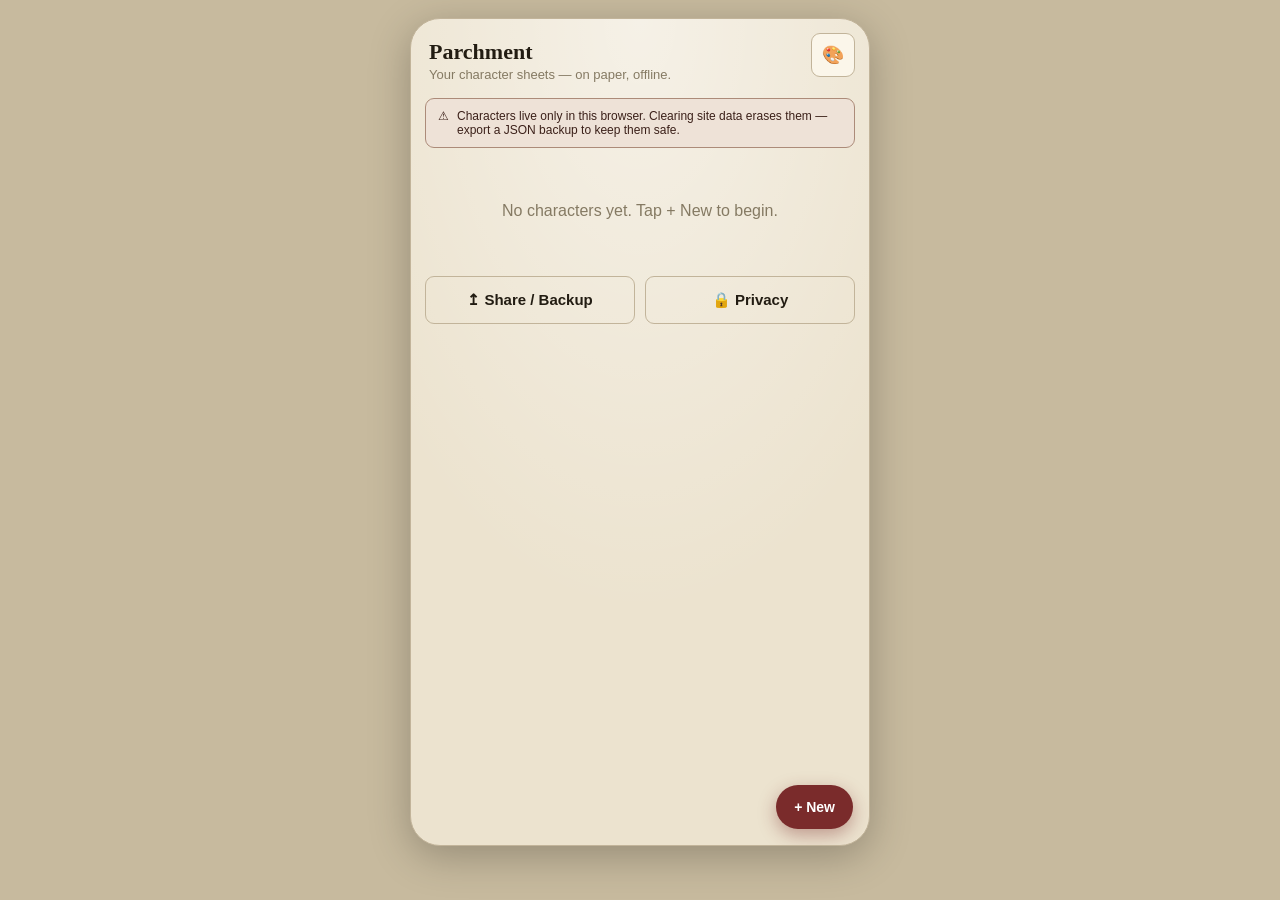
<file: app/index.html>
<!DOCTYPE html>
<html lang="en">
<head>
  <meta charset="UTF-8" />
  <meta name="viewport" content="width=device-width, initial-scale=1, viewport-fit=cover, maximum-scale=1, user-scalable=no" />
  <meta name="theme-color" content="#7a2b2b" />
  <meta name="apple-mobile-web-app-capable" content="yes" />
  <meta name="apple-mobile-web-app-status-bar-style" content="black-translucent" />
  <meta name="apple-mobile-web-app-title" content="Parchment" />

  <title>Parchment — D&D Character Sheets</title>
  <meta name="description" content="Build and use tabletop-RPG character sheets. A generic value/formula/dice engine with an editable D&D 5e preset. Works offline, installable, no accounts, no tracking." />
  <link rel="canonical" href="https://parchment-character-sheets.netlify.app/" />

  <!-- Icons -->
  <link rel="icon" href="./icon.svg" type="image/svg+xml" />
  <link rel="icon" href="./favicon-32.png" sizes="32x32" type="image/png" />
  <link rel="apple-touch-icon" href="./apple-touch-icon.png" />
  <link rel="mask-icon" href="./icon.svg" color="#7a2b2b" />
  <link rel="manifest" href="./manifest.webmanifest" />

  <!-- Open Graph (Facebook, iMessage, Slack, Discord, etc.) -->
  <meta property="og:type" content="website" />
  <meta property="og:site_name" content="Parchment" />
  <meta property="og:title" content="Parchment — D&D Character Sheets" />
  <meta property="og:description" content="Offline, installable character-sheet builder: generic value/formula/dice engine + editable D&D 5e preset. No accounts, no tracking — your data stays on your device." />
  <meta property="og:url" content="https://parchment-character-sheets.netlify.app/" />
  <meta property="og:image" content="https://parchment-character-sheets.netlify.app/og-image.png" />
  <meta property="og:image:width" content="1200" />
  <meta property="og:image:height" content="630" />
  <meta property="og:image:alt" content="Parchment — D&D character sheets, offline, no accounts" />

  <!-- Twitter / X -->
  <meta name="twitter:card" content="summary_large_image" />
  <meta name="twitter:title" content="Parchment — D&D Character Sheets" />
  <meta name="twitter:description" content="Offline, installable character-sheet builder with an editable D&D 5e preset. No accounts, no tracking." />
  <meta name="twitter:image" content="https://parchment-character-sheets.netlify.app/og-image.png" />

  <link rel="stylesheet" href="./styles.css" />
</head>
<body>
  <div id="app"></div>
  <input id="file-input" type="file" accept="application/json,.json" hidden />
  <script type="module" src="./app.js"></script>
  <script>
    if ('serviceWorker' in navigator) {
      window.addEventListener('load', () => navigator.serviceWorker.register('./sw.js').catch(() => {}));
    }
  </script>
</body>
</html>
</file>
<file: app/styles.css>
/* Parchment — aged paper + ink + a single oxblood accent (SPEC §8.3).
   Bold in one place, quiet everywhere else. System font stack, no CDN. */
:root {
  /* Default "5e Sheet" scheme — warm cream paper, near-black ink, boxed dark
     rules, single oxblood accent. Alternate schemes override these below via
     [data-theme=...] on <html>. */
  --ink: #221c12;
  --paper: #ece3cf;
  --card: #fbf6ea;
  --line: #c2b49a;
  --muted: #857a63;
  --oxblood: #7a2b2b;
  --surround: #c7ba9e;              /* area around the phone frame */
  --sheen: rgba(255,255,255,0.5);   /* top gloss inside the frame */
  /* Heavier, darker box border — derived from ink so it adapts per theme. */
  --border: color-mix(in srgb, var(--ink) 26%, var(--line));
  --radius: 9px;
  --gap: 10px;
  --font: -apple-system, BlinkMacSystemFont, "Segoe UI", Roboto, Helvetica, Arial, sans-serif;
  --mono: ui-monospace, SFMono-Regular, "SF Mono", Menlo, Consolas, monospace;
  /* Serif display face for the printed-character-sheet feel (big numbers,
     headings, dice). Self-hosted system serifs only — no web fonts. */
  --display: "Iowan Old Style", "Palatino Linotype", Palatino, "Book Antiqua", Georgia, serif;
}

/* --- Alternate colour schemes (user-selectable in Settings) --------------- */
[data-theme="midnight"] {
  --ink: #ece6da; --paper: #221d19; --card: #2c2622; --line: #42382f; --muted: #9c8f7f;
  --oxblood: #d0704a; --surround: #0e0b09; --sheen: rgba(255,255,255,0.04);
}
[data-theme="forest"] {
  --ink: #212a1d; --paper: #e7ece0; --card: #f7faf2; --line: #bac6aa; --muted: #78846b;
  --oxblood: #436f3c; --surround: #c7cfbe;
}
[data-theme="ocean"] {
  --ink: #1c2530; --paper: #e5ecf0; --card: #f4f9fb; --line: #a9bac6; --muted: #6c7c86;
  --oxblood: #256b7a; --surround: #bcc7cf;
}
[data-theme="rose"] {
  --ink: #2c2125; --paper: #f3e8eb; --card: #fdf7f9; --line: #d7bac2; --muted: #8a757e;
  --oxblood: #a63b5e; --surround: #dcc7cc;
}

* { box-sizing: border-box; -webkit-tap-highlight-color: transparent; }
html, body { margin: 0; height: 100%; }
body {
  font-family: var(--font);
  color: var(--ink);
  background: var(--surround);
  overscroll-behavior: none;
}
button {
  font-family: inherit; color: inherit; cursor: pointer;
  touch-action: manipulation;            /* kill the 300ms tap delay / double-tap zoom */
  -webkit-user-select: none; user-select: none;  /* no text/emoji selection on long-press */
  -webkit-touch-callout: none;           /* no iOS long-press callout menu */
}
/* Tappable non-button elements get the same fast-tap behaviour. */
.wdg.tappable, .charrow, .tab { touch-action: manipulation; }
input, textarea, select { font-family: inherit; font-size: 16px; }

#app { height: 100%; }

/* Phone frame — on wide screens, show a centered device; on a phone, fill. */
.frame {
  position: relative;
  max-width: 460px;
  margin: 0 auto;
  height: 100%;
  display: flex;
  flex-direction: column;
  background: var(--paper);
  background-image:
    radial-gradient(120% 120% at 50% 0%, var(--sheen), transparent 60%);
  box-shadow: 0 10px 40px rgba(0,0,0,0.25);
  overflow: hidden;
}
@media (min-width: 480px) {
  body { padding: 18px 0; }
  #app { height: calc(100% - 36px); }
  .frame { border-radius: 30px; border: 1px solid var(--line); }
}

/* Faint graph-paper grid: only in edit mode, fades in play mode (§8.3). */
.sheet {
  position: relative;
  flex: 1;
  overflow-y: auto;
  overflow-x: hidden;
  padding: var(--gap);
  scroll-behavior: smooth;
}
.sheet::before {
  content: "";
  position: absolute;
  inset: 0;
  pointer-events: none;
  background-image:
    linear-gradient(var(--line) 1px, transparent 1px),
    linear-gradient(90deg, var(--line) 1px, transparent 1px);
  background-size: 22px 22px;
  opacity: 0;
  transition: opacity 0.4s ease;
}
.frame.edit .sheet::before { opacity: 0.35; }

/* App bar */
.appbar {
  display: flex; align-items: center; gap: 10px;
  padding: 12px 14px calc(12px + env(safe-area-inset-top)) 14px;
  padding-top: max(12px, env(safe-area-inset-top));
  border-bottom: 1px solid var(--line);
  background: linear-gradient(var(--paper), rgba(239,233,221,0.85));
  backdrop-filter: blur(6px);
}
.appbar .name { font-family: var(--display); flex: 1; font-weight: 650; font-size: 18px; letter-spacing: 0.2px; }
.appbar .name .sub { display: block; font-weight: 400; font-size: 11px; color: var(--muted); text-transform: uppercase; letter-spacing: 1px; }
.iconbtn {
  border: 1px solid var(--line); background: var(--card);
  width: 44px; height: 44px; border-radius: var(--radius);
  font-size: 18px; display: grid; place-items: center; padding: 0;
}
.iconbtn:active { transform: scale(0.94); }

/* Play/Edit toggle */
.toggle { display: inline-flex; border: 1px solid var(--line); border-radius: 999px; background: var(--card); overflow: hidden; }
.toggle button { border: 0; background: transparent; padding: 0 16px; min-height: 44px; font-size: 14px; font-weight: 600; color: var(--muted); }
.toggle button.on { background: var(--oxblood); color: #fff; }

/* Page tabs + dots */
.pagebar { display: flex; align-items: center; gap: 8px; padding: 8px 12px; border-bottom: 1px solid var(--line); overflow-x: auto; }
.tab { flex: none; display: inline-flex; align-items: center; min-height: 44px; border: 1px solid var(--line); background: var(--card); padding: 0 16px; border-radius: 999px; font-size: 14px; color: var(--muted); }
.tab.on { color: var(--ink); border-color: var(--ink); font-weight: 600; }
.tab.add { color: var(--oxblood); border-style: dashed; }
.dots { display: flex; gap: 6px; justify-content: center; padding: 8px 0 4px; }
.dot { width: 7px; height: 7px; border-radius: 50%; background: var(--line); }
.dot.on { background: var(--oxblood); }

/* Widget grid — 4-column fine grid (§8.1). Columns 1–4 (1 = half of the old
   "small"); rows are a growable floor so tall faces never clip. */
.grid { display: grid; grid-template-columns: repeat(4, 1fr); grid-auto-rows: minmax(40px, auto); gap: var(--gap); align-content: start; }
.wdg {
  position: relative;
  background: var(--card);
  border: 1.5px solid var(--border);
  border-radius: var(--radius);
  min-height: 0;
  padding: 10px 12px;
  display: flex; flex-direction: column; justify-content: center;
  box-shadow: 0 1px 0 rgba(0,0,0,0.03);
  overflow: hidden;
}
.wdg.tappable { cursor: pointer; }
.wdg.tappable:active { transform: scale(0.985); }
.wdg .wl { font-size: 11px; text-transform: uppercase; letter-spacing: 0.8px; color: var(--muted); }
.wdg .wv { font-family: var(--display); font-size: 30px; font-weight: 650; line-height: 1.05; margin-top: 2px; }
.wdg .wv.text { font-size: 18px; font-weight: 550; }
.wdg .ws { font-size: 12px; color: var(--muted); margin-top: 2px; }
.wdg .marker { position: absolute; top: 8px; right: 10px; font-size: 13px; color: var(--oxblood); }
/* Proficiency dot (official-sheet style): hollow ring / filled when proficient. */
.wdg.has-prof .wl { padding-left: 22px; }
.wdg .profdot { position: absolute; top: 9px; left: 8px; width: 16px; height: 16px; padding: 0; border-radius: 50%; border: 2px solid var(--border); background: transparent; }
.wdg .profdot.on { background: var(--oxblood); border-color: var(--oxblood); box-shadow: inset 0 0 0 2px var(--card); }
.wdg .profdot:active { transform: scale(0.88); }
.wdg .profdot::after { content: ""; position: absolute; inset: -11px; }   /* ~40px touch target */
.wdg .wv.err { color: var(--oxblood); font-size: 20px; }
.wdg.num input {
  width: 100%; border: 0; background: transparent; font-size: 30px; font-weight: 650;
  color: var(--ink); padding: 0; margin-top: 2px; -moz-appearance: textfield;
}
.wdg.num input:focus { outline: none; border-bottom: 2px solid var(--oxblood); }
.wdg .editnum { position: absolute; bottom: 6px; right: 8px; border: 1px solid var(--line); background: var(--paper); border-radius: 6px; font-size: 13px; line-height: 1; padding: 6px 9px; color: var(--muted); }
.wdg .editnum:active { transform: scale(0.92); }
.wdg input.inlinenum { width: 100%; border: 0; border-bottom: 2px solid var(--oxblood); background: transparent; font-size: 30px; font-weight: 650; color: var(--ink); padding: 0; margin-top: 2px; -moz-appearance: textfield; }
.wdg input.inlinenum:focus { outline: none; }
.wdg textarea { width: 100%; border: 0; background: transparent; resize: none; color: var(--ink); font-size: 15px; }
.wdg textarea:focus { outline: none; }
.wdg.label { background: transparent; border: 0; box-shadow: none; min-height: 0; padding: 12px 4px 2px; justify-content: end; }
.wdg.label .lbl { font-size: 12px; text-transform: uppercase; letter-spacing: 1.5px; color: var(--oxblood); font-weight: 700; border-bottom: 1px solid var(--line); padding-bottom: 6px; }

/* Edit-mode widget chrome — index cards. Move handle centered; a gear and a
   resize icon sit in the corners. Size is set on the card, not in a menu. */
.frame.edit .wdg { border-style: dashed; overflow: visible; }
.frame.edit .wdg.editing { min-height: 52px; }
.wdg .drag.center {
  position: absolute; top: 50%; left: 50%; transform: translate(-50%, -50%);
  z-index: 3; color: var(--oxblood); font-size: 20px; line-height: 1; cursor: grab; touch-action: none;
  width: 40px; height: 40px; border-radius: 999px; display: grid; place-items: center;
  background: color-mix(in srgb, var(--card) 82%, transparent); border: 1px solid var(--line);
  box-shadow: 0 1px 4px rgba(0,0,0,0.15);
}
.wdg .drag.center:active { cursor: grabbing; transform: translate(-50%, -50%) scale(0.92); }
.wdg .wbtn {
  position: absolute; z-index: 3; width: 30px; height: 30px; padding: 0; border-radius: 8px;
  border: 1px solid var(--line); background: var(--paper); color: var(--muted); font-size: 14px;
  display: grid; place-items: center; line-height: 1;
}
.wdg .wbtn.cfg { top: 4px; right: 4px; }
.wdg .wbtn.rz { top: 4px; left: 4px; }
.wdg .wbtn.rz.on { background: var(--oxblood); color: #fff; border-color: var(--oxblood); }
.wdg .wbtn:active { transform: scale(0.9); }
/* Invisible hit-area expanders so the small corner affordances hit ~44px on touch. */
.wdg .editnum::after, .wdg .wbtn::after { content: ""; position: absolute; inset: -8px; }
.wdg.dragging { opacity: 0.4; }
.wdg.dragover { outline: 2px solid var(--oxblood); outline-offset: 1px; }
.wdg.resizing { outline: 2px dashed var(--oxblood); outline-offset: 2px; }
/* Bottom-right corner grip shown while a card is in resize mode. */
.wdg .resizegrip {
  position: absolute; bottom: -2px; right: -2px; width: 26px; height: 26px; z-index: 4;
  cursor: nwse-resize; touch-action: none;
  background:
    linear-gradient(135deg, transparent 46%, var(--oxblood) 46%, var(--oxblood) 60%, transparent 60%, transparent 74%, var(--oxblood) 74%, var(--oxblood) 88%, transparent 88%);
  border-bottom-right-radius: var(--radius);
}
.wdg .resizegrip::after { content: ""; position: absolute; inset: -10px; }
.addtile {
  grid-column: span 4; border: 1.5px dashed var(--oxblood); background: transparent;
  border-radius: var(--radius); color: var(--oxblood); font-weight: 600; padding: 14px; font-size: 14px;
}

/* FAB */
.fab {
  position: absolute; right: 16px; bottom: 16px; z-index: 5;
  border: 0; background: var(--oxblood); color: #fff; border-radius: 999px;
  padding: 14px 18px; font-weight: 650; font-size: 14px; box-shadow: 0 6px 18px rgba(122,43,43,0.4);
}

/* Overlays / bottom sheets */
.scrim { position: fixed; inset: 0; background: rgba(30,26,22,0.5); display: grid; place-items: end center; z-index: 20; animation: fade 0.15s ease; }
.scrim.center { place-items: center; }
@keyframes fade { from { opacity: 0; } }
.sheetcard {
  width: 100%; max-width: 460px; background: var(--paper);
  border-radius: 18px 18px 0 0; padding: 18px 18px calc(18px + env(safe-area-inset-bottom));
  box-shadow: 0 -8px 40px rgba(0,0,0,0.3); animation: rise 0.2s ease;
  max-height: 88%; overflow-y: auto;
}
.scrim.center .sheetcard { border-radius: 18px; margin: 16px; }
/* Suppress the entrance animation on re-renders (only animate first mount). */
.scrim.no-anim, .scrim.no-anim .sheetcard { animation: none; }
@keyframes rise { from { transform: translateY(30px); } }
.sheetcard h2 { font-family: var(--display); margin: 0 0 4px; font-size: 18px; }
.sheetcard h2 + .desc { color: var(--muted); font-size: 13px; margin: 0 0 14px; }

/* Roll result */
.rollbig { font-family: var(--display); font-size: 52px; font-weight: 700; text-align: center; color: var(--oxblood); margin: 4px 0 8px; min-height: 56px; font-variant-numeric: tabular-nums; transition: opacity 0.15s ease; }
.rollbig.rolling { opacity: 0.4; }
.rollbreak { font-family: var(--mono); text-align: center; font-size: 15px; color: var(--ink); background: var(--card); border: 1px solid var(--line); border-radius: var(--radius); padding: 12px; transition: opacity 0.25s ease; }
.rollbreak.pending { opacity: 0; }
.rollbreak .op { color: var(--muted); }

/* Dice tray + tumbling dice (cosmetic; the value is the engine's real roll) */
.dice-tray { display: flex; flex-wrap: wrap; gap: 10px; justify-content: center; align-items: center; min-height: 60px; margin: 12px 0 6px; }
.die {
  width: 56px; height: 56px; border-radius: 14px; position: relative;
  display: grid; place-items: center; background: var(--card);
  border: 2.5px solid var(--oxblood); color: var(--ink); font-weight: 700;
  box-shadow: 0 2px 5px rgba(0,0,0,0.12);   /* flat, single soft shadow */
}
.die .dieface { font-family: var(--display); font-size: 25px; font-variant-numeric: tabular-nums; line-height: 1; }
.die .dielabel { position: absolute; bottom: 3px; right: 6px; font-size: 9px; font-weight: 700; color: var(--muted); }
.die.rolling { animation: die-wiggle 0.32s ease-in-out infinite; }
.die.settle { animation: die-pop 0.28s ease; }
@keyframes die-wiggle {   /* quick flat jitter, like the Google dice roller */
  0%   { transform: rotate(0deg) translateY(0); }
  20%  { transform: rotate(-12deg) translateY(-3px); }
  40%  { transform: rotate(10deg) translateY(0); }
  60%  { transform: rotate(-7deg) translateY(-2px); }
  80%  { transform: rotate(5deg) translateY(0); }
  100% { transform: rotate(0deg) translateY(0); }
}
@keyframes die-pop { 0% { transform: scale(0.82); } 60% { transform: scale(1.13); } 100% { transform: scale(1); } }
@media (prefers-reduced-motion: reduce) { .die.rolling { animation: none; } }

/* Appearance / theme picker */
.theme-grid { display: grid; grid-template-columns: 1fr 1fr; gap: 10px; margin-top: 6px; }
.theme-opt { display: flex; align-items: center; gap: 10px; text-align: left; border: 1px solid var(--line); border-radius: var(--radius); background: var(--card); padding: 10px; min-height: 60px; }
.theme-opt.on { border-color: var(--oxblood); box-shadow: 0 0 0 1px var(--oxblood); }
.theme-opt:active { transform: scale(0.98); }
.theme-preview { flex: none; width: 40px; height: 40px; border-radius: 9px; overflow: hidden; display: flex; border: 1px solid rgba(0,0,0,0.12); }
.theme-preview i { flex: 1; }
.theme-nm { font-weight: 600; font-size: 14px; }
.theme-opt .chk { margin-left: auto; color: var(--oxblood); font-weight: 700; }

/* Settings toggle switch */
.toggle-row { display: flex; align-items: center; justify-content: space-between; gap: 12px; margin-top: 16px; padding-top: 14px; border-top: 1px solid var(--line); }
.switch { flex: none; width: 52px; height: 30px; border-radius: 999px; border: 1px solid var(--line); background: var(--card); position: relative; padding: 0; transition: background 0.15s ease, border-color 0.15s ease; }
.switch .knob { position: absolute; top: 2px; left: 2px; width: 24px; height: 24px; border-radius: 50%; background: var(--muted); transition: left 0.16s ease, background 0.16s ease; }
.switch.on { background: var(--oxblood); border-color: var(--oxblood); }
.switch.on .knob { left: 24px; background: #fff; }

/* Detail overlay — the value shown big */
.detail-val { font-family: var(--display); font-size: 42px; font-weight: 700; text-align: center; color: var(--oxblood); margin: 4px 0 10px; font-variant-numeric: tabular-nums; word-break: break-word; }
.detail-val.err { font-size: 24px; }

/* Weapon / multi-roll face: a computed summary per roll (auto-updating) */
.rollrows { display: flex; flex-direction: column; gap: 4px; margin-top: 6px; }
.rollrow { display: flex; align-items: baseline; justify-content: space-between; gap: 10px; }
.rollrow .rn { font-size: 10px; text-transform: uppercase; letter-spacing: 0.7px; color: var(--muted); font-weight: 700; }
.rollrow .rp { font-size: 16px; font-weight: 700; font-variant-numeric: tabular-nums; }
.detail-rolls { margin: 6px 0 12px; gap: 8px; }
.detail-rolls .rn { font-size: 12px; }
.detail-rolls .rp { font-size: 22px; }

/* Stacked action buttons (detail: one Roll button per roll, then Close) */
.btncol { display: flex; flex-direction: column; gap: 10px; margin-top: 14px; }
.btncol .btn { flex: none; width: 100%; }

/* Rolls repeater in the value editor */
.rolledit { display: flex; gap: 6px; align-items: center; margin-bottom: 6px; }
.rolledit .rn-in { flex: 0 0 32%; width: auto; }
.rolledit .re-in { flex: 1; width: auto; }
.rolledit .rrm { flex: none; width: 40px; height: 44px; padding: 0; border: 1px solid var(--line); background: var(--card); border-radius: var(--radius); color: var(--oxblood); font-size: 20px; line-height: 1; }

/* Classic 5e ability box: big signed modifier + editable score pill */
.wdg.statface { align-items: center; text-align: center; }
.wdg.statface .wl { align-self: center; }
.statmod { font-family: var(--display); font-size: 40px; font-weight: 700; line-height: 1; margin: 2px 0 8px; }
.statmod.err { color: var(--oxblood); font-size: 22px; }
.statscore { border: 1.5px solid var(--border); background: var(--paper); border-radius: 999px; min-width: 48px; height: 34px; padding: 0 12px; font-family: var(--display); font-size: 17px; font-weight: 650; color: var(--ink); display: inline-grid; place-items: center; }
.statscore:active { transform: scale(0.95); }
.statscore.static:active { transform: none; }
.statface input.inlinenum { width: 72px; text-align: center; font-size: 22px; border-bottom: 2px solid var(--oxblood); margin: 0 auto; }

/* Live-editable single-line text face (editable-in-play) */
.wdg input.inlinetext-live { width: 100%; border: 0; border-bottom: 1px solid var(--line); background: transparent; font-family: var(--display); font-size: 18px; font-weight: 550; color: var(--ink); padding: 2px 0; margin-top: 2px; }
.wdg input.inlinetext-live:focus { outline: none; border-bottom-color: var(--oxblood); }

/* New-character start list + guided builder */
.startlist button { align-items: flex-start; }
.startlist .opt-t { font-weight: 650; font-size: 15px; }
.startlist .opt-d { font-size: 12px; color: var(--muted); margin-top: 2px; }
.wiz-steps { display: flex; gap: 6px; margin: 0 0 12px; flex-wrap: wrap; }
.wiz-step { font-size: 11px; font-weight: 700; letter-spacing: 0.4px; text-transform: uppercase; color: var(--muted); border: 1px solid var(--line); border-radius: 999px; padding: 4px 10px; }
.wiz-step.on { color: #fff; background: var(--oxblood); border-color: var(--oxblood); }
.wiz-step.done { color: var(--oxblood); border-color: var(--oxblood); }
.class-grid { display: grid; grid-template-columns: repeat(3, 1fr); gap: 6px; }
.class-grid button { min-height: 42px; border: 1px solid var(--line); background: var(--card); border-radius: var(--radius); font-size: 12px; font-weight: 600; color: var(--muted); padding: 4px; }
.class-grid button.on { background: var(--oxblood); color: #fff; border-color: var(--oxblood); }
.abrow { display: flex; align-items: center; gap: 10px; padding: 6px 0; border-bottom: 1px solid var(--line); }
.abrow .ab-l { flex: 0 0 40px; font-weight: 700; font-size: 13px; letter-spacing: 0.5px; }
.abrow .ab-v { flex: 0 0 34px; text-align: center; font-family: var(--display); font-size: 22px; font-weight: 700; font-variant-numeric: tabular-nums; }
.abrow .ab-m { flex: 1; text-align: right; font-family: var(--display); font-size: 18px; font-weight: 700; color: var(--oxblood); }
.abrow .step { flex: none; }
.review { border: 1px solid var(--line); border-radius: var(--radius); background: var(--card); padding: 4px 12px; margin: 6px 0 12px; }
.rev-row { display: flex; gap: 12px; padding: 9px 0; border-bottom: 1px solid var(--line); }
.rev-row:last-child { border-bottom: 0; }
.rev-k { flex: 0 0 96px; font-size: 11px; text-transform: uppercase; letter-spacing: 0.6px; color: var(--muted); align-self: center; }
.rev-v { flex: 1; font-weight: 600; font-size: 14px; }
input[type=range] { accent-color: var(--oxblood); width: 100%; min-height: 32px; }
.abrow .step, .flexrow .step { flex: none; width: 34px; height: 34px; border: 1px solid var(--line); background: var(--card); border-radius: 8px; font-size: 18px; line-height: 1; color: var(--oxblood); font-weight: 700; padding: 0; }
.abrow .step:disabled, .flexrow .step:disabled { opacity: 0.35; }
.abrow .ab-bonus { margin-left: auto; flex: 0 0 auto; min-width: 22px; text-align: right; font-size: 12px; color: var(--oxblood); font-weight: 700; }
.abrow .ab-total { flex: 0 0 auto; min-width: 44px; text-align: right; font-family: var(--display); font-size: 17px; font-weight: 700; }
.abrow .ab-m { flex: 0 0 auto; min-width: 30px; }

/* Race/species & background pick lists */
.pick-list { display: flex; flex-direction: column; gap: 8px; max-height: 54vh; overflow-y: auto; margin-bottom: 4px; }
.pick { text-align: left; border: 1px solid var(--line); background: var(--card); border-radius: var(--radius); padding: 10px 12px; }
.pick.on { border-color: var(--oxblood); box-shadow: 0 0 0 1px var(--oxblood); }
.pick-t { font-weight: 650; font-size: 15px; }
.pick-d { font-size: 12px; color: var(--muted); margin-top: 2px; }

/* Proficiency picker */
.prof-note { font-size: 13px; color: var(--ink); background: var(--card); border: 1px solid var(--line); border-radius: var(--radius); padding: 9px 11px; margin-bottom: 8px; }
.pick-sec { margin: 14px 0; }
.pick-h { display: flex; justify-content: space-between; align-items: baseline; font-size: 12px; text-transform: uppercase; letter-spacing: 0.6px; color: var(--muted); font-weight: 700; }
.pick-left { color: var(--oxblood); }
.skill-chips { display: flex; flex-wrap: wrap; gap: 6px; margin-top: 8px; }
.chip { border: 1px solid var(--line); background: var(--card); border-radius: 999px; padding: 8px 12px; font-size: 12px; font-weight: 600; color: var(--muted); }
.chip.on { background: var(--oxblood); color: #fff; border-color: var(--oxblood); }
.chip:disabled { opacity: 0.4; }
.chip.locked { background: color-mix(in srgb, var(--oxblood) 14%, var(--card)); color: var(--oxblood); border-color: var(--oxblood); opacity: 1; }

/* Flexible ability boost allocator */
.flex-box { border: 1px solid var(--line); border-radius: var(--radius); padding: 10px 12px; margin-top: 12px; background: color-mix(in srgb, var(--oxblood) 6%, var(--card)); }
.flex-grid { display: grid; grid-template-columns: 1fr 1fr; gap: 6px 14px; margin-top: 8px; }
.flexrow { display: flex; align-items: center; gap: 6px; }
.flexrow .ab-l { flex: 1; }
.flexrow .ab-v { flex: 0 0 30px; text-align: center; font-size: 15px; }

/* −/+ stepper for editable numbers (HP etc.) */
.wdg .steprow { display: flex; align-items: center; gap: 8px; margin-top: 2px; }
.wdg .steprow input { flex: 1; width: auto; text-align: center; }
.wdg .step { flex: none; width: 42px; height: 44px; border: 1.5px solid var(--border); background: var(--paper); border-radius: 8px; font-size: 22px; line-height: 1; color: var(--oxblood); font-weight: 700; }
.wdg .step:active { transform: scale(0.92); }

/* Lighter edit affordance (ghost icon, not a boxed button) */
.wdg .editnum { border: 0; background: transparent; padding: 5px; font-size: 14px; color: var(--muted); opacity: 0.55; }
.wdg .editnum:active { opacity: 1; transform: none; }
.wdg input.inlinetext { width: 100%; border: 0; border-bottom: 2px solid var(--oxblood); background: transparent; font-size: 18px; color: var(--ink); padding: 0; margin-top: 2px; }
.wdg input.inlinetext:focus { outline: none; }

/* Editable page tab (tap for options in edit mode) */
.tab.editable::after { content: " ⋯"; opacity: 0.55; }

/* Roll mode line + roll log */
.rollmode { text-align: center; font-family: var(--mono); }
.roll-log { display: flex; flex-direction: column; gap: 8px; max-height: 52vh; overflow-y: auto; margin: 6px 0 12px; }
.log-row { border: 1px solid var(--line); border-radius: var(--radius); background: var(--card); padding: 8px 10px; }
.log-hd { display: flex; align-items: baseline; gap: 8px; }
.log-label { font-weight: 650; font-size: 14px; }
.log-mode { font-size: 9px; font-weight: 700; letter-spacing: 0.5px; color: #fff; background: var(--oxblood); border-radius: 4px; padding: 1px 5px; align-self: center; }
.log-total { margin-left: auto; font-family: var(--display); font-size: 20px; font-weight: 700; color: var(--oxblood); }
.log-break { font-family: var(--mono); font-size: 12px; color: var(--muted); margin-top: 3px; word-break: break-word; }

.menu-list button:disabled { opacity: 0.4; }

/* Detail overlay */
.formula { font-family: var(--mono); background: var(--card); border: 1px solid var(--line); border-radius: var(--radius); padding: 12px; font-size: 15px; }
.formula .err { color: var(--oxblood); }

/* Forms */
.field { margin-bottom: 14px; }
.field label { display: block; font-size: 12px; text-transform: uppercase; letter-spacing: 0.6px; color: var(--muted); margin-bottom: 5px; }
.field input, .field select, .field textarea {
  width: 100%; min-height: 44px; padding: 11px 12px; border: 1px solid var(--line); border-radius: var(--radius);
  background: var(--card); color: var(--ink);
}
.field input:focus, .field select:focus, .field textarea:focus { outline: none; border-color: var(--oxblood); }
.field input.locked { background: #efeae0; color: var(--muted); font-family: var(--mono); }
.field .hint { font-size: 11px; color: var(--muted); margin-top: 4px; }
.field .hint.err { color: var(--oxblood); }
.seg { display: flex; border: 1px solid var(--line); border-radius: var(--radius); overflow: hidden; }
.seg button { flex: 1; border: 0; background: var(--card); min-height: 44px; padding: 8px; font-size: 14px; color: var(--muted); }
.seg button.on { background: var(--oxblood); color: #fff; font-weight: 600; }
.seg.small button { min-height: 42px; padding: 6px; font-size: 12px; }

.btnrow { display: flex; gap: 10px; margin-top: 8px; }
.btn { flex: 1; min-height: 48px; border: 1px solid var(--line); background: var(--card); border-radius: var(--radius); padding: 12px; font-weight: 600; font-size: 15px; }
.btn:active { transform: scale(0.98); }
.btn.primary { background: var(--oxblood); color: #fff; border-color: var(--oxblood); }
.btn.ghost { background: transparent; }
.btn.danger { color: var(--oxblood); }
.btn.destruct { background: var(--oxblood); color: #fff; border-color: var(--oxblood); }

/* Character list (home) */
.home { padding: 14px; overflow-y: auto; flex: 1; }
.home-hd { display: flex; justify-content: space-between; align-items: flex-start; gap: 10px; }
.home h1 { font-family: var(--display); font-size: 22px; margin: 6px 4px 2px; }
.home .tagline { color: var(--muted); font-size: 13px; margin: 0 4px 16px; }
.warnbanner { background: color-mix(in srgb, var(--oxblood) 10%, var(--card)); border: 1px solid color-mix(in srgb, var(--oxblood) 30%, var(--line)); color: color-mix(in srgb, var(--ink) 72%, var(--oxblood)); border-radius: var(--radius); padding: 10px 12px; font-size: 12px; margin-bottom: 14px; display: flex; gap: 8px; }
.charrow { display: flex; align-items: center; gap: 12px; background: var(--card); border: 1px solid var(--line); border-radius: var(--radius); padding: 14px; margin-bottom: 10px; }
.charrow.active { border-color: var(--oxblood); }
.charrow .activedot { width: 9px; height: 9px; border-radius: 50%; background: var(--line); flex: none; }
.charrow.active .activedot { background: var(--oxblood); }
.charrow .cmeta { flex: 1; }
.charrow .cname { font-weight: 650; font-size: 16px; }
.charrow .csub { color: var(--muted); font-size: 12px; margin-top: 2px; }
.charrow .cgo { color: var(--muted); font-size: 18px; }
.charrow .rowdel { flex: none; width: 44px; height: 44px; border: 1px solid var(--line); background: var(--paper); border-radius: 8px; font-size: 16px; color: var(--muted); display: grid; place-items: center; padding: 0; }
.charrow .rowdel:active { transform: scale(0.92); }

.menu-list { display: flex; flex-direction: column; }
.menu-list button { text-align: left; border: 0; border-bottom: 1px solid var(--line); background: transparent; padding: 14px 4px; font-size: 15px; display: flex; gap: 12px; align-items: center; }
.menu-list button:last-child { border-bottom: 0; }
.menu-list .mi { width: 22px; text-align: center; }

.pill { display: inline-block; font-size: 10px; text-transform: uppercase; letter-spacing: 0.6px; background: var(--paper); border: 1px solid var(--line); border-radius: 999px; padding: 2px 8px; color: var(--muted); }

.empty { text-align: center; color: var(--muted); padding: 40px 20px; }

/* Privacy page */
.privsec { margin-top: 16px; }
.privsec h3 { font-size: 14px; font-weight: 650; margin: 0 0 4px; color: var(--ink); }
.privsec p { font-size: 13px; line-height: 1.55; color: var(--muted); margin: 0; word-break: break-word; }
.toast { position: fixed; bottom: 24px; left: 50%; transform: translateX(-50%); background: var(--ink); color: var(--paper); padding: 10px 16px; border-radius: 999px; font-size: 13px; z-index: 50; animation: fade 0.2s ease; }
</file>
